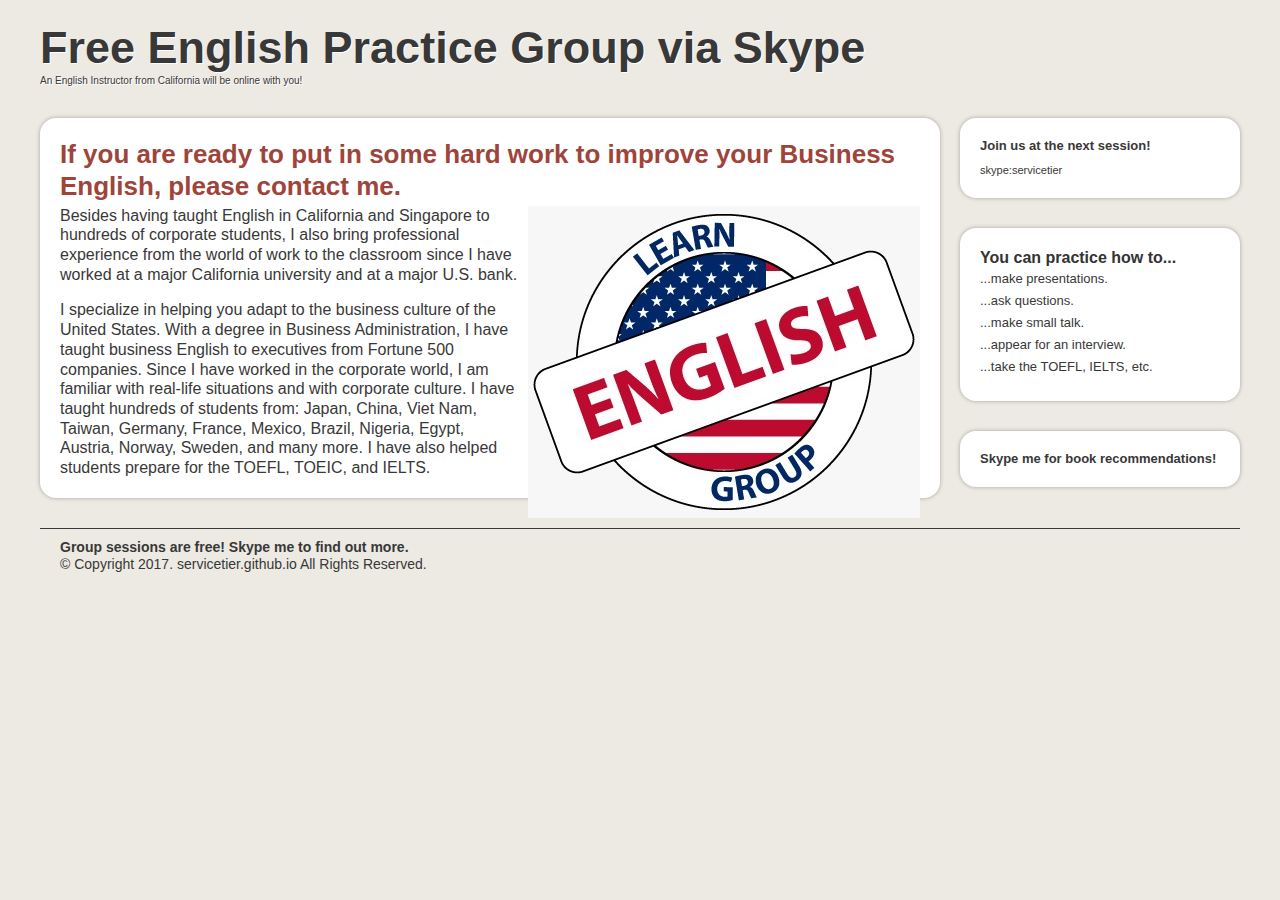
<file: index.html>
<!doctype html>
<html lang="en">
	<head>
		<meta charset="utf-8">
		<meta http-equiv="X-UA-Compatible" content="IE=edge,chrome=1">
		
		<title>Free English Practice Group via Skype</title>
		
		<link rel="stylesheet" href="css/style.css">
		<!-- <link rel="stylesheet" media="screen and (max-width: 1200px)" href="path/to/style.css"> --> 
	</head>
	
	<body>
	
		<div id="container">
			<header>
			
				<hgroup>
                    <h1>Free English Practice Group via Skype</h1>
					<h2>An English Instructor from California will be online with you!</h2>
				</hgroup>
				
				<!--nav>
					<ul>
						<li><a href="#">Sign up for the next session.</a></li>
					</ul>
				</nav--!>
			
			</header>
			
			<!--div id="banner">
                <p><strong>Information about the next free English practice session:</strong></p>
                <p>Feb. 24th at 7 a.m., California time (UTC -8)</p>
			</div--!>
			
			<div id="content">
				
				<article>
					<a href="#"><h3>If you are ready to put in some hard work to improve your Business English, please contact me.</h3></a>
					<img src="img/learnenglishgroup.jpg" alt="Free English Practice Group via Skype">
					<p>Besides having taught English in California and Singapore to hundreds of corporate students, I also bring professional experience from the world of work to the classroom since I have worked at a major California university and at a major U.S. bank.</p>
					<p>I specialize in helping you adapt to the business culture of the United States. With a degree in Business Administration, I have taught business English to executives from Fortune 500 companies. Since I have worked in the corporate world, I am familiar with real-life situations and with corporate culture. I have taught hundreds of students from: Japan, China, Viet Nam, Taiwan, Germany, France, Mexico, Brazil, Nigeria, Egypt, Austria, Norway, Sweden, and many more. I have also helped students prepare for the TOEFL, TOEIC, and IELTS.</p>
				</article>
				
				<!--article>
					<a href="#"><h3>Phasellus lacinia, magna a laoreet</h3></a>
					<p>Sed egestas, ante et vulputate volutpat, eros pede semper est, vitae luctus metus libero eu augue. Morbi purus libero, faucibus adipiscing, commodo quis, gravida id, est. Sed lectus. Praesent elementum hendrerit tortor. Sed semper lorem at felis. Vestibulum volutpat, lacus a ultrices sagittis, mi neque euismod dui, eu pulvinar nunc sapien ornare nisl. Phasellus pede arcu, dapibus eu, fermentum et, dapibus sed, urna.</p>
					<p>Morbi interdum mollis sapien. Sed ac risus. Phasellus lacinia, magna a ullamcorper laoreet, lectus arcu pulvinar risus, vitae facilisis libero dolor a purus. Sed vel lacus. Mauris nibh felis, adipiscing varius, adipiscing in, lacinia vel, tellus. Suspendisse ac urna. Etiam pellentesque mauris ut lectus. Nunc tellus ante, mattis eget, gravida vitae, ultricies ac, leo. Integer leo pede, ornare a, lacinia eu, vulputate vel, nisl.</p>
					<p><a href="#">Read More...</a></p>
				</article--!>
				
			</div>
			
			<div id="sidebar">
				
				<aside id="brief">
					<h2>Join us at the next session!</h2>
					<p><script type="text/javascript" src="https://secure.skypeassets.com/i/scom/js/skype-uri.js"></script>
                    <div id="SkypeButton_Call_servicetier_1">
                    <script type="text/javascript">
                    Skype.ui({
                        "name": "chat",
                        "element": "SkypeButton_Call_servicetier_1",
                        "participants": ["servicetier"],
                        "imageSize": 32
                        });
                        </script>
                    </div><small>skype:servicetier</small></p>
				</aside>
				
				<aside id="recent">
					<h4>You can practice how to...</h4>
					<ul>
						<li>...make presentations.</a></li>
						<li>...ask questions.</a></li>
						<li>...make small talk.</a></li>
						<li>...appear for an interview.</a></li>
                        <li>...take the TOEFL, IELTS, etc.</a></li>
					</ul>
				</aside>

                <aside id="recent">
					<h2>Skype me for book recommendations!</h2>
				</aside>
				
			</div>
			
			<footer>
			
				<nav>
					<h2>Group sessions are free! Skype me to find out more.</h2>
				</nav>
				
				<p>&copy; Copyright 2017. servicetier.github.io All Rights Reserved.</p>
			
			</footer>
		</div>
	
	</body>
</html>
</file>
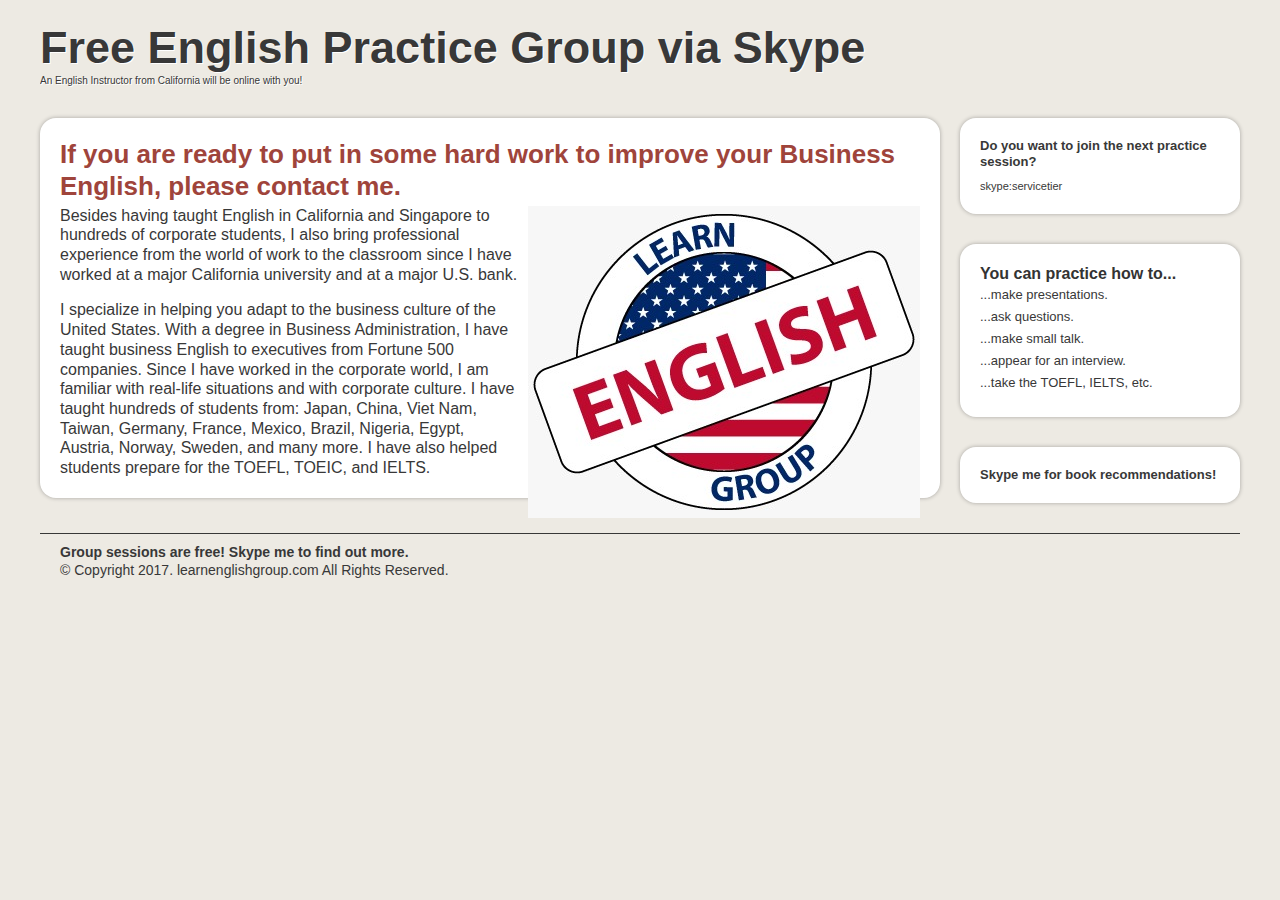
<file: learnenglishgroup/index.html>
<!doctype html>
<html lang="en">
	<head>
		<meta charset="utf-8">
		<meta http-equiv="X-UA-Compatible" content="IE=edge,chrome=1">
		
		<title>Free English Practice Group via Skype</title>
		
		<link rel="stylesheet" href="css/style.css">
		<!-- <link rel="stylesheet" media="screen and (max-width: 1200px)" href="path/to/style.css"> --> 
	</head>
	
	<body>
	
		<div id="container">
			<header>
			
				<hgroup>
                    <h1>Free English Practice Group via Skype</h1>
					<h2>An English Instructor from California will be online with you!</h2>
				</hgroup>
				
				<!--nav>
					<ul>
						<li><a href="#">Sign up for the next session.</a></li>
					</ul>
				</nav--!>
			
			</header>
			
			<!--div id="banner">
                <p><strong>Information about the next free English practice session:</strong></p>
                <p>Feb. 24th at 7 a.m., California time (UTC -8)</p>
			</div--!>
			
			<div id="content">
				
				<article>
					<a href="#"><h3>If you are ready to put in some hard work to improve your Business English, please contact me.</h3></a>
					<img src="img/learnenglishgroup.jpg" alt="Free English Practice Group via Skype">
					<p>Besides having taught English in California and Singapore to hundreds of corporate students, I also bring professional experience from the world of work to the classroom since I have worked at a major California university and at a major U.S. bank.</p>
					<p>I specialize in helping you adapt to the business culture of the United States. With a degree in Business Administration, I have taught business English to executives from Fortune 500 companies. Since I have worked in the corporate world, I am familiar with real-life situations and with corporate culture. I have taught hundreds of students from: Japan, China, Viet Nam, Taiwan, Germany, France, Mexico, Brazil, Nigeria, Egypt, Austria, Norway, Sweden, and many more. I have also helped students prepare for the TOEFL, TOEIC, and IELTS.</p>
				</article>
				
				<!--article>
					<a href="#"><h3>Phasellus lacinia, magna a laoreet</h3></a>
					<p>Sed egestas, ante et vulputate volutpat, eros pede semper est, vitae luctus metus libero eu augue. Morbi purus libero, faucibus adipiscing, commodo quis, gravida id, est. Sed lectus. Praesent elementum hendrerit tortor. Sed semper lorem at felis. Vestibulum volutpat, lacus a ultrices sagittis, mi neque euismod dui, eu pulvinar nunc sapien ornare nisl. Phasellus pede arcu, dapibus eu, fermentum et, dapibus sed, urna.</p>
					<p>Morbi interdum mollis sapien. Sed ac risus. Phasellus lacinia, magna a ullamcorper laoreet, lectus arcu pulvinar risus, vitae facilisis libero dolor a purus. Sed vel lacus. Mauris nibh felis, adipiscing varius, adipiscing in, lacinia vel, tellus. Suspendisse ac urna. Etiam pellentesque mauris ut lectus. Nunc tellus ante, mattis eget, gravida vitae, ultricies ac, leo. Integer leo pede, ornare a, lacinia eu, vulputate vel, nisl.</p>
					<p><a href="#">Read More...</a></p>
				</article--!>
				
			</div>
			
			<div id="sidebar">
				
				<aside id="brief">
					<h2>Do you want to join the next practice session?</h2>
					<p><script type="text/javascript" src="https://secure.skypeassets.com/i/scom/js/skype-uri.js"></script>
                    <div id="SkypeButton_Call_servicetier_1">
                    <script type="text/javascript">
                    Skype.ui({
                        "name": "chat",
                        "element": "SkypeButton_Call_servicetier_1",
                        "participants": ["servicetier"],
                        "imageSize": 32
                        });
                        </script>
                    </div><small>skype:servicetier</small></p>
				</aside>
				
				<aside id="recent">
					<h4>You can practice how to...</h4>
					<ul>
						<li>...make presentations.</a></li>
						<li>...ask questions.</a></li>
						<li>...make small talk.</a></li>
						<li>...appear for an interview.</a></li>
                        <li>...take the TOEFL, IELTS, etc.</a></li>
					</ul>
				</aside>

                <aside id="recent">
					<h2>Skype me for book recommendations!</h2>
				</aside>
				
			</div>
			
			<footer>
			
				<nav>
					<h2>Group sessions are free! Skype me to find out more.</h2>
				</nav>
				
				<p>&copy; Copyright 2017. learnenglishgroup.com All Rights Reserved.</p>
			
			</footer>
		</div>
	
	</body>
</html>
</file>
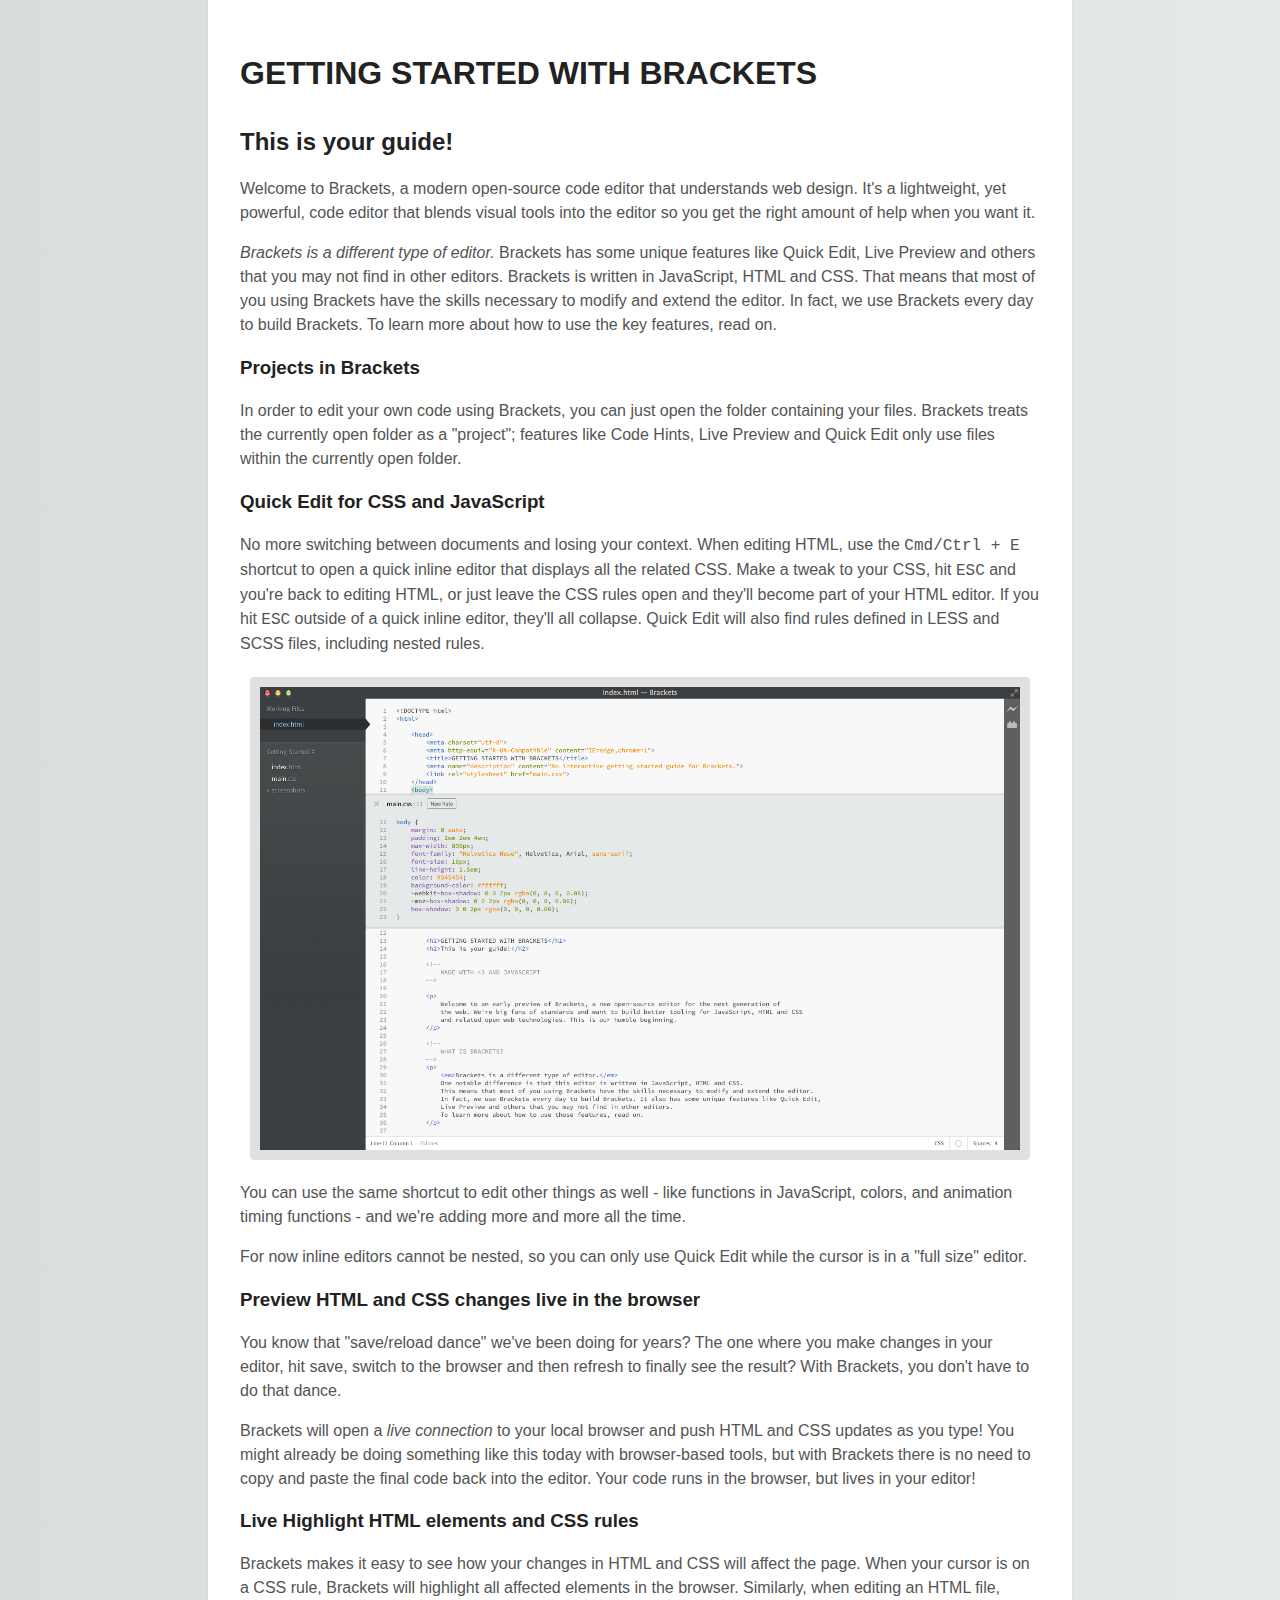
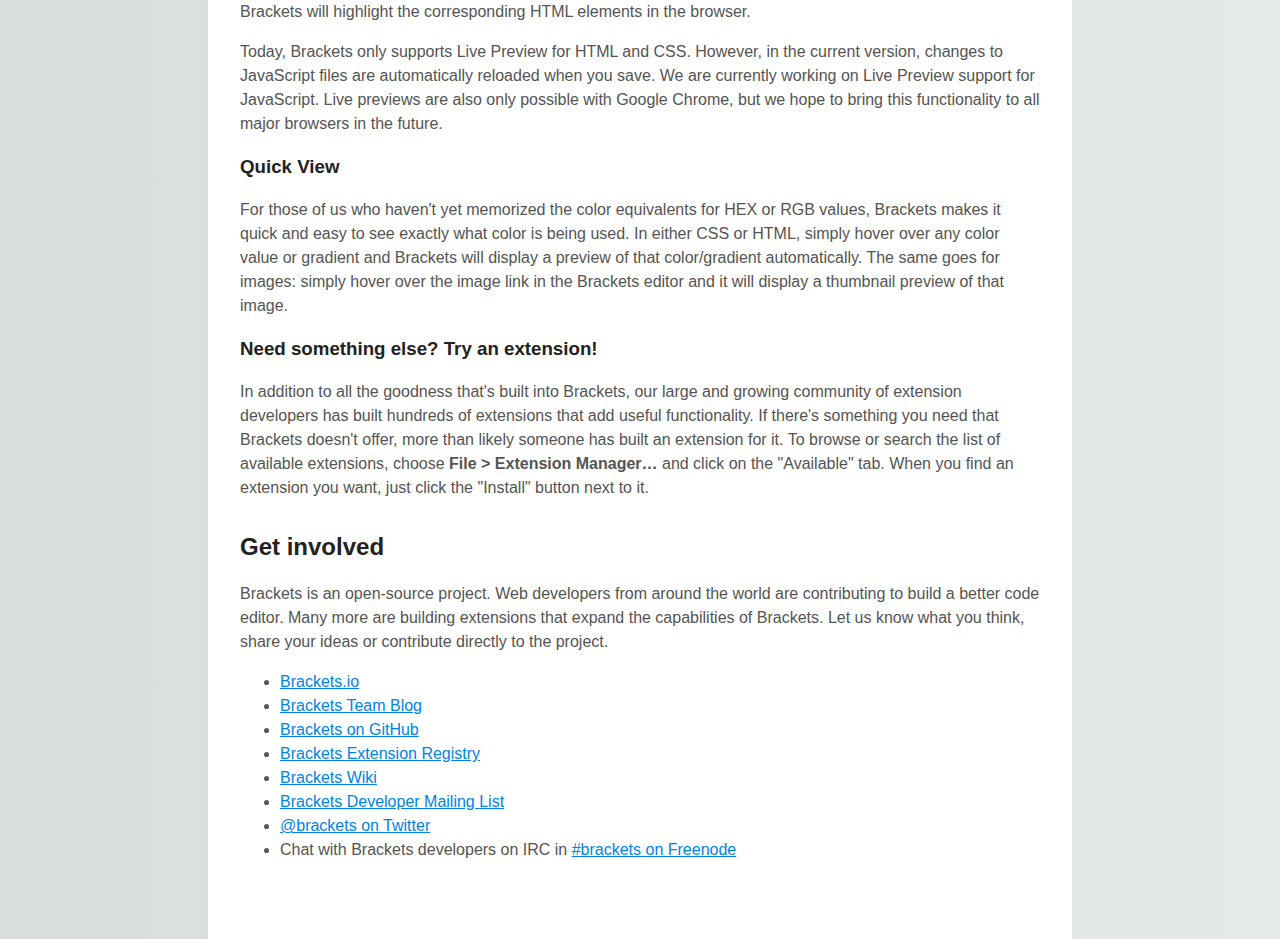
<file: testWebSite/index.html>
<!DOCTYPE html>
<html>
    
    <head>
        <meta charset="utf-8">
        <meta http-equiv="X-UA-Compatible" content="IE=edge">
        <title>GETTING STARTED WITH BRACKETS</title>
        <meta name="description" content="An interactive getting started guide for Brackets.">
        <link rel="stylesheet" href="main.css">
    </head>
    <body>
        
        <h1>GETTING STARTED WITH BRACKETS</h1>
        <h2>This is your guide!</h2>
        
        <!--
            MADE WITH <3 AND JAVASCRIPT
        -->
        
        <p>
            Welcome to Brackets, a modern open-source code editor that understands web design. It's a lightweight,
            yet powerful, code editor that blends visual tools into the editor so you get the right amount of help
            when you want it.
        </p>
        
        <!--
            WHAT IS BRACKETS?
        -->
        <p>
            <em>Brackets is a different type of editor.</em>
            Brackets has some unique features like Quick Edit, Live Preview and others that you may not find in other
            editors. Brackets is written in JavaScript, HTML and CSS. That means that most of you using Brackets
            have the skills necessary to modify and extend the editor. In fact, we use Brackets every day to build
            Brackets. To learn more about how to use the key features, read on.
        </p>
        
        <!--
            GET STARTED WITH YOUR OWN FILES
        -->
        
        <h3>Projects in Brackets</h3>
        <p>
            In order to edit your own code using Brackets, you can just open the folder containing your files.
            Brackets treats the currently open folder as a "project"; features like Code Hints, Live Preview and
            Quick Edit only use files within the currently open folder.
        </p>
        
        <samp>
            Once you're ready to get out of this sample project and edit your own code, you can use the dropdown
            in the left sidebar to switch folders. Right now, the dropdown says "Getting Started" - that's the
            folder containing the file you're looking at right now. Click on the dropdown and choose "Open Folder…"
            to open your own folder.
            You can also use the dropdown later to switch back to folders you've opened previously, including this
            sample project.
        </samp>
        
        <!--
            THE RELATIONSHIP BETWEEN HTML, CSS AND JAVASCRIPT
        -->
        <h3>Quick Edit for CSS and JavaScript</h3>
        <p>
            No more switching between documents and losing your context. When editing HTML, use the
            <kbd>Cmd/Ctrl + E</kbd> shortcut to open a quick inline editor that displays all the related CSS.
            Make a tweak to your CSS, hit <kbd>ESC</kbd> and you're back to editing HTML, or just leave the
            CSS rules open and they'll become part of your HTML editor. If you hit <kbd>ESC</kbd> outside of
            a quick inline editor, they'll all collapse. Quick Edit will also find rules defined in LESS and
            SCSS files, including nested rules.
        </p>
        
        <samp>
            Want to see it in action? Place your cursor on the <!-- <samp> --> tag above and press
            <kbd>Cmd/Ctrl + E</kbd>. You should see a CSS quick editor appear above, showing the CSS rule that
            applies to it. Quick Edit works in class and id attributes as well. You can use it with your
            LESS and SCSS files also.
            
            You can create new rules the same way. Click in one of the <!-- <p> --> tags above and press
            <kbd>Cmd/Ctrl + E</kbd>. There are no rules for it right now, but you can click the New Rule
            button to add a new rule for <!-- <p> -->.
        </samp>
        
        <a href="screenshots/quick-edit.png">
            <img alt="A screenshot showing CSS Quick Edit" src="screenshots/quick-edit.png" />
        </a>
        
        <p>
            You can use the same shortcut to edit other things as well - like functions in JavaScript,
            colors, and animation timing functions - and we're adding more and more all the time.
        </p>
        <p>
            For now inline editors cannot be nested, so you can only use Quick Edit while the cursor
            is in a "full size" editor.
        </p>
        
        <!--
            LIVE PREVIEW
        -->
        <h3>Preview HTML and CSS changes live in the browser</h3>
        <p>
            You know that "save/reload dance" we've been doing for years? The one where you make changes in
            your editor, hit save, switch to the browser and then refresh to finally see the result?
            With Brackets, you don't have to do that dance.
        </p>
        <p>
            Brackets will open a <em>live connection</em> to your local browser and push HTML and CSS updates as you
            type! You might already be doing something like this today with browser-based tools, but with Brackets
            there is no need to copy and paste the final code back into the editor. Your code runs in the
            browser, but lives in your editor!
        </p>
        
        <h3>Live Highlight HTML elements and CSS rules</h3>
        <p>
            Brackets makes it easy to see how your changes in HTML and CSS will affect the page. When your cursor
            is on a CSS rule, Brackets will highlight all affected elements in the browser. Similarly, when editing
            an HTML file, Brackets will highlight the corresponding HTML elements in the browser.
        </p>
        
        <samp>
            If you have Google Chrome installed, you can try this out yourself. Click on the lightning bolt
            icon in the top right corner of your Brackets window or hit <kbd>Cmd/Ctrl + Alt + P</kbd>. When
            Live Preview is enabled on an HTML document, all linked CSS documents can be edited in real-time.
            The icon will change from gray to gold when Brackets establishes a connection to your browser.
            
            Now, place your cursor on the <!-- <img> --> tag above. Notice the blue highlight that appears
            around the image in Chrome. Next, use <kbd>Cmd/Ctrl + E</kbd> to open up the defined CSS rules.
            Try changing the size of the border from 10px to 20px or change the background
            color from "transparent" to "hotpink". If you have Brackets and your browser running side-by-side, you
            will see your changes instantly reflected in your browser. Cool, right?
        </samp>
        
        <p class="note">
            Today, Brackets only supports Live Preview for HTML and CSS. However, in the current version, changes to
            JavaScript files are automatically reloaded when you save. We are currently working on Live Preview
            support for JavaScript. Live previews are also only possible with Google Chrome, but we hope
            to bring this functionality to all major browsers in the future.
        </p>
        
        <h3>Quick View</h3>
        <p>
            For those of us who haven't yet memorized the color equivalents for HEX or RGB values, Brackets makes
            it quick and easy to see exactly what color is being used. In either CSS or HTML, simply hover over any
            color value or gradient and Brackets will display a preview of that color/gradient automatically. The
            same goes for images: simply hover over the image link in the Brackets editor and it will display a
            thumbnail preview of that image.
        </p>
        
        <samp>
            To try out Quick View for yourself, place your cursor on the <!-- <body> --> tag at the top of this
            document and press <kbd>Cmd/Ctrl + E</kbd> to open a CSS quick editor. Now simply hover over any of the
            color values within the CSS. You can also see it in action on gradients by opening a CSS quick editor
            on the <!-- <html> --> tag and hovering over any of the background image values. To try out the image
            preview, place your cursor over the screenshot image included earlier in this document.
        </samp>
        
        <h3>Need something else? Try an extension!</h3>
        <p>
            In addition to all the goodness that's built into Brackets, our large and growing community of
            extension developers has built hundreds of extensions that add useful functionality. If there's
            something you need that Brackets doesn't offer, more than likely someone has built an extension for
            it. To browse or search the list of available extensions, choose <strong>File > Extension
            Manager…</strong> and click on the "Available" tab. When you find an extension you want, just click
            the "Install" button next to it.
        </p>
        
        <!--
            LET US KNOW WHAT YOU THINK
        -->
        <h2>Get involved</h2>
        <p>
            Brackets is an open-source project. Web developers from around the world are contributing to build
            a better code editor. Many more are building extensions that expand the capabilities of Brackets.
            Let us know what you think, share your ideas or contribute directly to the project.
        </p>
        <ul>
            <li><a href="http://brackets.io">Brackets.io</a></li>
            <li><a href="http://blog.brackets.io">Brackets Team Blog</a></li>
            <li><a href="https://github.com/adobe/brackets">Brackets on GitHub</a></li>
            <li><a href="https://brackets-registry.aboutweb.com">Brackets Extension Registry</a></li>
            <li><a href="https://github.com/adobe/brackets/wiki">Brackets Wiki</a></li>
            <li><a href="https://groups.google.com/forum/#!forum/brackets-dev">Brackets Developer Mailing List</a></li>
            <li><a href="https://twitter.com/brackets">@brackets on Twitter</a></li>
            <li>Chat with Brackets developers on IRC in <a href="http://webchat.freenode.net/?channels=brackets&uio=d4">#brackets on Freenode</a></li>
        </ul>
        
    </body>
</html>
<!--

    [[[[[[[[[[[[[[[      ]]]]]]]]]]]]]]]
    [::::::::::::::      ::::::::::::::]
    [::::::::::::::      ::::::::::::::]
    [::::::[[[[[[[:      :]]]]]]]::::::]
    [:::::[                      ]:::::]
    [:::::[                      ]:::::]
    [:::::[                      ]:::::]
    [:::::[                      ]:::::]
    [:::::[     CODE THE WEB     ]:::::]
    [:::::[  http://brackets.io  ]:::::]
    [:::::[                      ]:::::]
    [:::::[                      ]:::::]
    [:::::[                      ]:::::]
    [:::::[                      ]:::::]
    [::::::[[[[[[[:      :]]]]]]]::::::]
    [::::::::::::::      ::::::::::::::]
    [::::::::::::::      ::::::::::::::]
    [[[[[[[[[[[[[[[      ]]]]]]]]]]]]]]]

-->
</file>
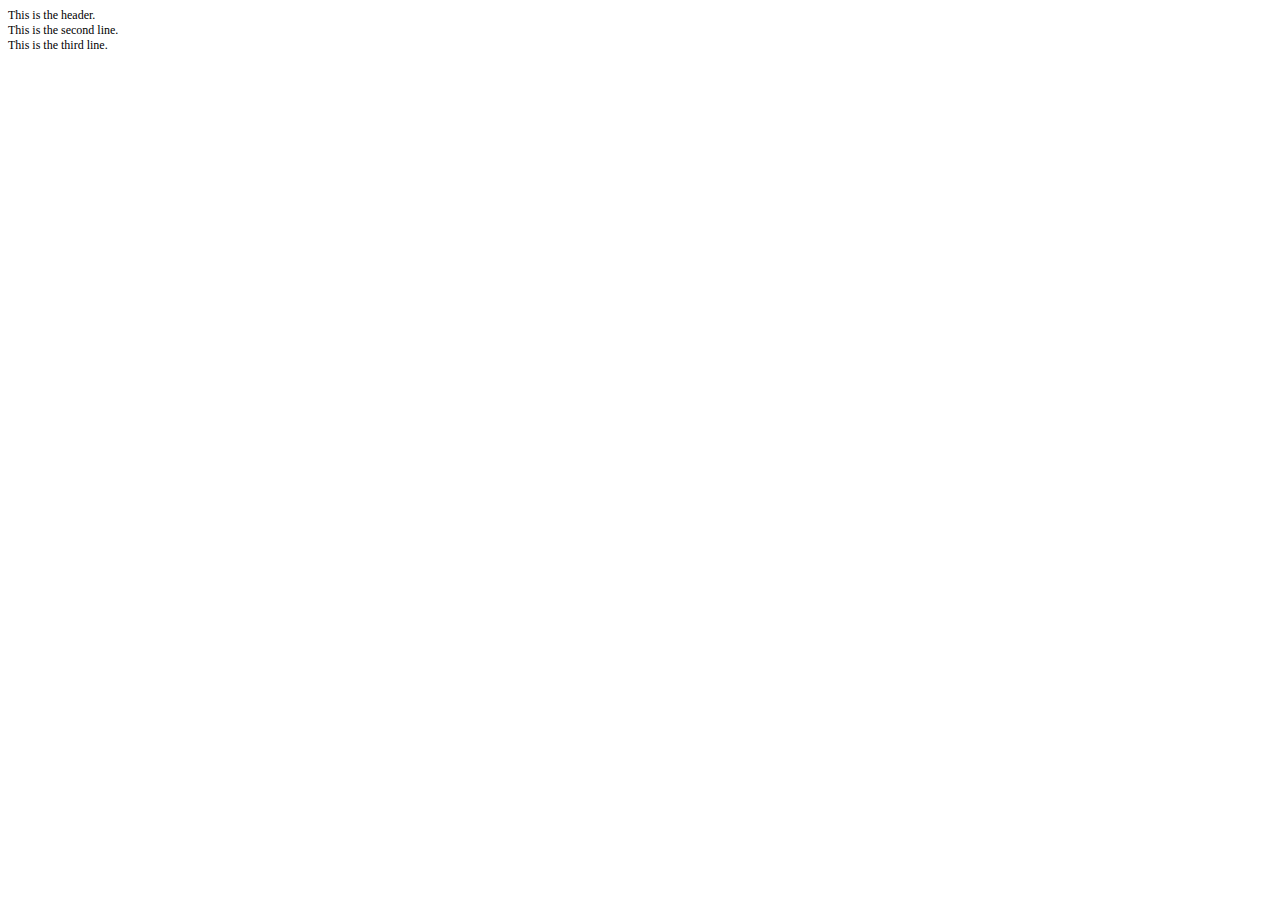
<file: deleteme.html>
<!DOCTYPE html PUBLIC "-//W3C//DTD HTML 4.01//EN" "http://www.w3.org/TR/html4/strict.dtd">
<html>
<head>
  <meta http-equiv="Content-Type" content="text/html; charset=utf-8">
  <meta http-equiv="Content-Style-Type" content="text/css">
  <title></title>
  <meta name="Generator" content="Cocoa HTML Writer">
  <meta name="CocoaVersion" content="1504.81">
  <style type="text/css">
    p.p1 {margin: 0.0px 0.0px 0.0px 0.0px; font: 12.0px 'Helvetica Light'}
    p.p2 {margin: 0.0px 0.0px 0.0px 0.0px; font: 12.0px 'Helvetica Light'; min-height: 14.0px}
  </style>
</head>
<body>
<p class="p1">This is the header.</p>
<p class="p1">This is the second line.</p>
<p class="p1">This is the third line.</p>
<p class="p2"><br></p>
</body>
</html>
</file>
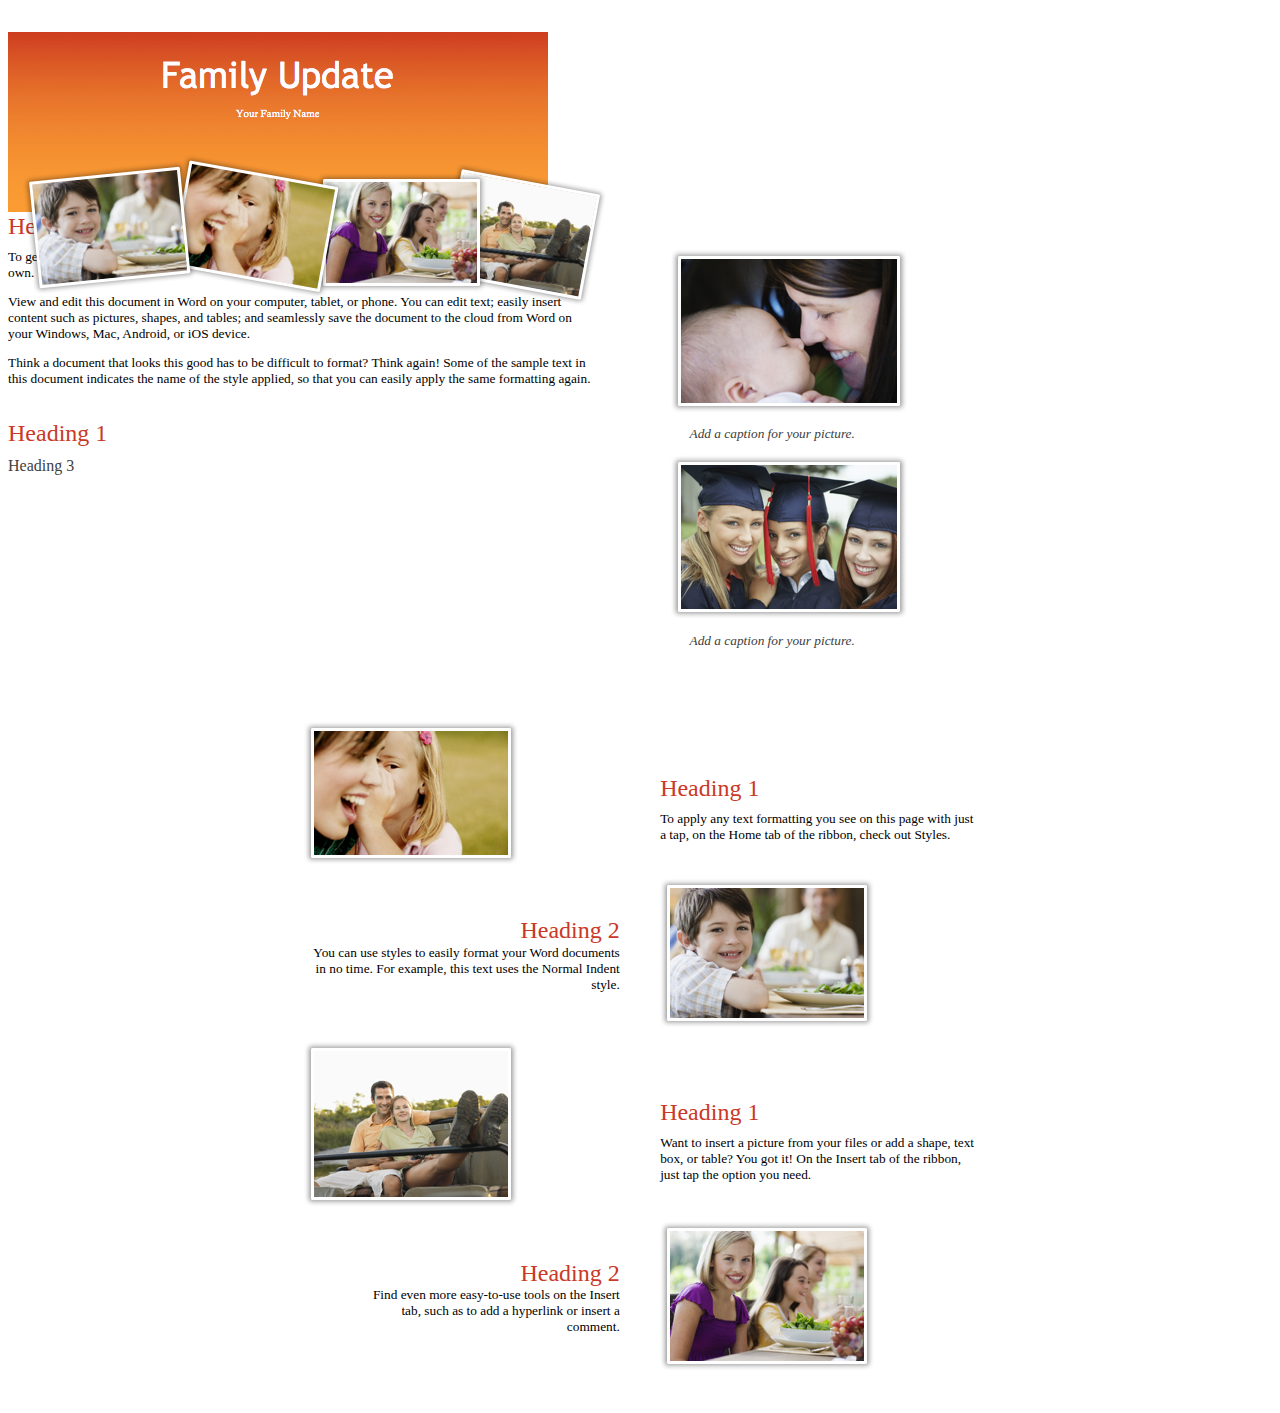
<file: trialWebSite.html>
<html>

<head>
<meta name=Title content="">
<meta name=Keywords content="">
<meta http-equiv=Content-Type content="text/html; charset=macintosh">
<meta name=Generator content="Microsoft Word 15 (filtered)">
<style>
<!--
 /* Font Definitions */
@font-face
	{font-family:"Cambria Math";
	panose-1:2 4 5 3 5 4 6 3 2 4;}
@font-face
	{font-family:"Trebuchet MS";
	panose-1:2 11 6 3 2 2 2 2 2 4;}
@font-face
	{font-family:"Calisto MT";
	panose-1:2 4 6 3 5 5 5 3 3 4;}
@font-face
	{font-family:____;}
 /* Style Definitions */
p.MsoNormal, li.MsoNormal, div.MsoNormal
	{margin-top:0in;
	margin-right:0in;
	margin-bottom:10.0pt;
	margin-left:0in;
	line-height:120%;
	font-size:10.0pt;
	font-family:"Trebuchet MS";}
h1
	{margin-top:24.0pt;
	margin-right:0in;
	margin-bottom:6.0pt;
	margin-left:0in;
	line-height:120%;
	font-size:18.0pt;
	font-family:"Calisto MT";
	color:#CA3827;
	font-weight:normal;}
h2
	{margin-top:2.0pt;
	margin-right:0in;
	margin-bottom:0in;
	margin-left:0in;
	margin-bottom:.0001pt;
	text-align:right;
	line-height:120%;
	font-size:18.0pt;
	font-family:"Calisto MT";
	color:#CA3827;
	font-weight:normal;}
h3
	{margin-top:2.0pt;
	margin-right:0in;
	margin-bottom:0in;
	margin-left:0in;
	margin-bottom:.0001pt;
	line-height:120%;
	font-size:12.0pt;
	font-family:"Calisto MT";
	color:#404040;
	font-weight:normal;}
p.MsoNormalIndent, li.MsoNormalIndent, div.MsoNormalIndent
	{margin-top:0in;
	margin-right:0in;
	margin-bottom:10.0pt;
	margin-left:.5in;
	text-align:right;
	line-height:120%;
	font-size:10.0pt;
	font-family:"Trebuchet MS";}
p.MsoCaption, li.MsoCaption, div.MsoCaption
	{margin-top:0in;
	margin-right:.2in;
	margin-bottom:10.0pt;
	margin-left:.2in;
	font-size:10.0pt;
	font-family:"Calisto MT";
	color:#404040;
	font-style:italic;}
p.MsoTitle, li.MsoTitle, div.MsoTitle
	{margin-top:.25in;
	margin-right:0in;
	margin-bottom:0in;
	margin-left:0in;
	margin-bottom:.0001pt;
	text-align:center;
	font-size:36.0pt;
	font-family:"Trebuchet MS";
	color:white;}
p.MsoSubtitle, li.MsoSubtitle, div.MsoSubtitle
	{margin-top:12.0pt;
	margin-right:0in;
	margin-bottom:0in;
	margin-left:0in;
	margin-bottom:.0001pt;
	text-align:center;
	line-height:120%;
	font-size:10.0pt;
	font-family:"Calisto MT";
	color:white;}
p.MsoDocumentMap, li.MsoDocumentMap, div.MsoDocumentMap
	{margin:0in;
	margin-bottom:.0001pt;
	font-size:12.0pt;
	font-family:"Times New Roman";}
span.MsoPlaceholderText
	{color:gray;}
span.Heading1Char
	{font-family:"Calisto MT";
	color:#CA3827;}
span.Heading3Char
	{font-family:"Calisto MT";
	color:#404040;}
span.TitleChar
	{font-family:____;
	color:white;}
span.SubtitleChar
	{font-family:"Calisto MT";
	color:white;}
span.Heading2Char
	{font-family:"Calisto MT";
	color:#CA3827;}
span.DocumentMapChar
	{font-family:"Times New Roman";}
.MsoChpDefault
	{font-size:10.0pt;
	font-family:"Trebuchet MS";}
.MsoPapDefault
	{margin-bottom:10.0pt;
	line-height:120%;}
@page WordSection1
	{size:8.5in 11.0in;
	margin:.5in .75in .5in .75in;
	border:solid #F83500 1.5pt;
	padding:31.0pt 31.0pt 31.0pt 31.0pt;}
div.WordSection1
	{page:WordSection1;}
-->
</style>

</head>

<body lang=EN-US>

<div class=WordSection1>

<h1><span style='position:absolute;z-index:251662336;margin-left:308px;
margin-top:140px;width:171px;height:121px'><img width=171 height=121
src="trialWebSite.fld/image001.png"></span><span style='position:absolute;
z-index:251661312;margin-left:428px;margin-top:131px;width:171px;height:144px'><img
width=171 height=144 src="trialWebSite.fld/image002.png"></span><span
style='position:absolute;z-index:251664384;margin-left:14px;margin-top:128px;
width:175px;height:135px'><img width=175 height=135
src="trialWebSite.fld/image003.png"></span><span style='position:absolute;
z-index:251663360;margin-left:156px;margin-top:122px;width:181px;height:145px'><img
width=181 height=145 src="trialWebSite.fld/image004.png"></span><img width=540
height=180 src="trialWebSite.fld/image005.png"
alt="Family Update&#13;&#10;Your Family Name&#13;&#10;"><br clear=ALL>
Heading 1</h1>

<div align=center>

<table class=MsoNormalTable border=0 cellspacing=0 cellpadding=0 width="100%"
 style='border-collapse:collapse'>
 <tr>
  <td width="46%" valign=top style='width:46.46%;padding:0in 0in 0in 0in'>
  <p class=MsoNormal>To get started right away, just tap any placeholder text
  (such as this) and start typing to replace it with your own.</p>
  <p class=MsoNormal>View and edit this document in Word on your computer,
  tablet, or phone. You can edit text; easily insert content such as pictures,
  shapes, and tables; and seamlessly save the document to the cloud from Word
  on your Windows, Mac, Android, or iOS device.</p>
  <p class=MsoNormal>Think a document that looks this good has to be difficult
  to format? Think again! Some of the sample text in this document indicates
  the name of the style applied, so that you can easily apply the same
  formatting again.</p>
  <h1>Heading 1</h1>
  <h3>Heading 3</h3>
  </td>
  <td width="5%" valign=top style='width:5.94%;padding:0in 0in 0in 0in'>
  <p class=MsoNormal>&nbsp;</p>
  </td>
  <td width="47%" valign=top style='width:47.6%;padding:0in 0in 0in 0in'>
  <table class=MsoNormalTable border=0 cellspacing=0 cellpadding=0
   style='border-collapse:collapse'>
   <tr>
    <td width=240 valign=top style='width:239.9pt;padding:0in 0in 0in 0in'>
    <p class=MsoNormal><img width=238 height=164 id="Picture 17"
    src="trialWebSite.fld/image006.png"></p>
    </td>
   </tr>
   <tr>
    <td width=240 valign=top style='width:239.9pt;padding:0in 0in 0in 0in'>
    <p class=MsoCaption>Add a caption for your picture.</p>
    </td>
   </tr>
   <tr>
    <td width=240 valign=top style='width:239.9pt;padding:0in 0in 0in 0in'>
    <p class=MsoNormal><img width=238 height=164 id="Picture 18"
    src="trialWebSite.fld/image007.png"></p>
    </td>
   </tr>
   <tr>
    <td width=240 valign=top style='width:239.9pt;padding:0in 0in 0in 0in'>
    <p class=MsoCaption>Add a caption for your picture.</p>
    </td>
   </tr>
  </table>
  <p class=MsoNormal></p>
  </td>
 </tr>
</table>

</div>

<span style='font-size:10.0pt;line-height:120%;font-family:"Trebuchet MS"'><br
clear=all style='page-break-before:always'>
</span>

<p class=MsoNormal>&nbsp;</p>

<div align=center>

<table class=MsoNormalTable border=0 cellspacing=0 cellpadding=0
 style='border-collapse:collapse'>
 <tr>
  <td width=237 valign=top style='width:236.85pt;padding:0in 0in 0in 0in'>
  <p class=MsoNormal><img width=214 height=144 id="Picture 19"
  src="trialWebSite.fld/image008.png"></p>
  </td>
  <td width=30 valign=top style='width:30.25pt;padding:0in 0in 0in 0in'>
  <p class=MsoNormal>&nbsp;</p>
  </td>
  <td width=237 style='width:236.9pt;padding:0in 0in 0in 0in'>
  <h1>Heading 1</h1>
  <p class=MsoNormal>To apply any text formatting you see on this page with
  just a tap, on the Home tab of the ribbon, check out Styles.</p>
  </td>
 </tr>
 <tr>
  <td width=237 style='width:236.85pt;padding:0in 0in 0in 0in'>
  <h2>Heading 2</h2>
  <p class=MsoNormalIndent style='margin-left:0in'>You can use styles to easily
  format your Word documents in no time. For example, this text uses the Normal
  Indent style.</p>
  </td>
  <td width=30 valign=top style='width:30.25pt;padding:0in 0in 0in 0in'>
  <p class=MsoNormal>&nbsp;</p>
  </td>
  <td width=237 valign=top style='width:236.9pt;padding:0in 0in 0in 0in'>
  <p class=MsoNormal><img width=214 height=150 id="Picture 20"
  src="trialWebSite.fld/image009.png"></p>
  </td>
 </tr>
 <tr>
  <td width=237 valign=top style='width:236.85pt;padding:0in 0in 0in 0in'>
  <p class=MsoNormal><img width=214 height=166 id="Picture 21"
  src="trialWebSite.fld/image010.png"></p>
  </td>
  <td width=30 valign=top style='width:30.25pt;padding:0in 0in 0in 0in'>
  <p class=MsoNormal>&nbsp;</p>
  </td>
  <td width=237 style='width:236.9pt;padding:0in 0in 0in 0in'>
  <h1>Heading 1</h1>
  <p class=MsoNormal>Want to insert a picture from your files or add a shape,
  text box, or table? You got it! On the Insert tab of the ribbon, just tap the
  option you need.</p>
  </td>
 </tr>
 <tr>
  <td width=237 style='width:236.85pt;padding:0in 0in 0in 0in'>
  <h2>Heading 2</h2>
  <p class=MsoNormalIndent>Find even more easy-to-use tools on the Insert tab,
  such as to add a hyperlink or insert a comment.</p>
  </td>
  <td width=30 valign=top style='width:30.25pt;padding:0in 0in 0in 0in'>
  <p class=MsoNormal>&nbsp;</p>
  </td>
  <td width=237 valign=top style='width:236.9pt;padding:0in 0in 0in 0in'>
  <p class=MsoNormal><img width=214 height=150 id="Picture 22"
  src="trialWebSite.fld/image011.png"></p>
  </td>
 </tr>
</table>

</div>

<p class=MsoNormal>&nbsp;</p>

</div>

</body>

</html>
</file>
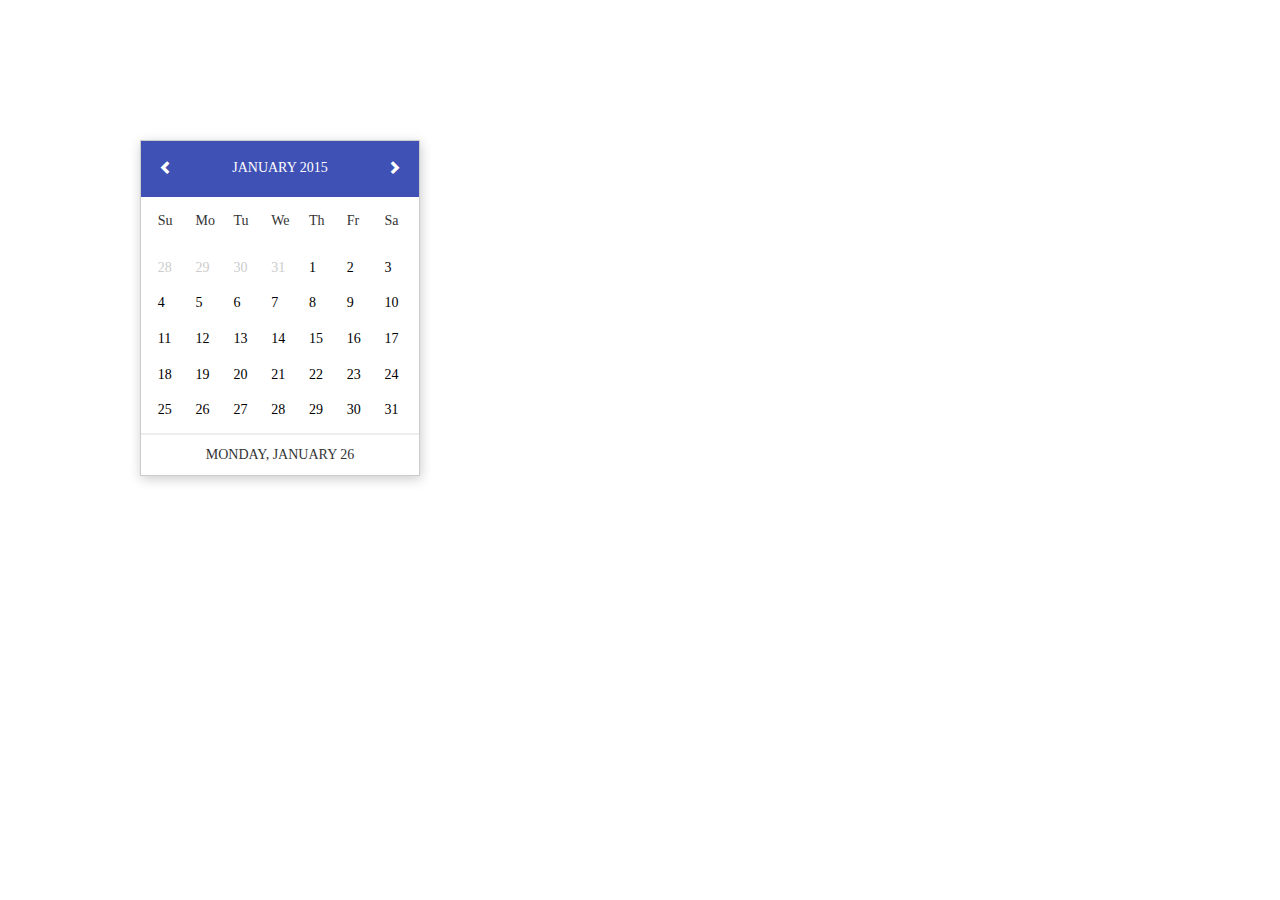
<file: HTML5-and-CSS3-Calendar/HTML5 and CSS3 Calendar.html>
<!DOCTYPE html>
<html>
<head>
	<title>HTML5 and CSS Calendat</title>
	<!-- Latest compiled and minified CSS -->
<link rel="stylesheet" href="https://maxcdn.bootstrapcdn.com/bootstrap/3.3.4/css/bootstrap.min.css">
<!-- Latest compiled and minified JavaScript -->
<script src="https://maxcdn.bootstrapcdn.com/bootstrap/3.3.4/js/bootstrap.min.js"></script>
</head>
<body>

	<!-- STYLE  SECTION -->
  <style type="text/css">

  body {
  	font-family: "Montserrat";  /* just a cutsom font */
  }

  a:-webkit-any-link{		
	text-decoration:none !important;	/* do not underline links */
	color: black; !important;	/* give links a default color */
  }



  

  .wrapper {
  	margin: 10em;					/* just a temp margin */
  	border: 0.1em solid #ccc;	/* wrap the calendar inside a box */
  	width: 20em;				/* define a width for the box */
  	height: 24em;				/* define a height for the box */
  	box-shadow: 0.1em 0.2em 0.8em #ccc;	/* box shadow for better view */

  }

  .header {
  	height: 4em;					/* define a height for the header */
  	background-color: #3f51b5;		/* give the header a background color */
  	color: white;					/* give the header a text color */
  	text-align: center;				/* center the text inside the header */
  }

    .calendar-body .col-xs-1 {
  	width: 2.5em;					/* give each column a fixed width */
  	margin-left: 0.2em;				/* have some space between columnd */
  	text-align: center;				/* align text in the center */
  }


.header p {
	padding-top: 1.2em;				/* vertical centering */
	text-transform: uppercase;		/* all caps text  */
  }

.header span {
  	padding: 1.3em;			/* vertical and horizontal centering icons */
}

.inactive {					/* inactive dates get a light gray text color */
	color: #ccc;
}

.weekdays {	
	padding: 1em;			/* giving weekdays some space around */
}

.dates {
	padding: 0.2em 1em 0.2em 1em;	/* giving dates some space  */
}

.line {								/* a gray line separator  */
	height: 0.1em;
	border: 0.1em solid #EEEEEE;
}

.current-date {					/* styling the current date section  */
	text-transform: uppercase;
	text-align: center;
	padding: 0.7em;
}

.calendar-body .row .col-xs-1 p:hover {
	color: #4778a6;			/* hover state on all dates  */
} 


  </style>

	<!-- HTML SECTION  -->

<div class="wrapper">
	<div class="header">
	<span class="glyphicon glyphicon-chevron-left pull-left"></span>
	<span class="glyphicon glyphicon-chevron-right pull-right"></span>
	<p>January 2015</p>
	</div><!-- end header -->
		<div class="calendar-body">
			<div class="row weekdays">
				<div class="col-xs-1">
					<p>Su</p>
				</div><!-- end col-xs-1 -->
				<div class="col-xs-1">
					<p>Mo</p>
				</div><!-- end col-xs-1 -->
				<div class="col-xs-1">
					<p>Tu</p>
				</div><!-- end col-xs-1 -->
				<div class="col-xs-1">
					<p>We</p>
				</div><!-- end col-xs-1 -->
				<div class="col-xs-1">
					<p>Th</p>
				</div><!-- end col-xs-1 -->
				<div class="col-xs-1">
					<p>Fr</p>
				</div><!-- end col-xs-1 -->
				<div class="col-xs-1">
					<p>Sa</p>
				</div><!-- end col-xs-1 -->
			</div><!-- end row -->

			<div class="row dates">
				<div class="col-xs-1"><a href="#"><p class="inactive">28</p></a></div>
				<div class="col-xs-1"><a href="#"><p class="inactive">29</p></a></div>
				<div class="col-xs-1"><a href="#"><p class="inactive">30</p></a></div>
				<div class="col-xs-1"><a href="#"><p class="inactive">31</p></a></div>
				<div class="col-xs-1"><a href="#"><p>1</p></a></div>
				<div class="col-xs-1"><a href="#"><p>2</p></a></div>
				<div class="col-xs-1"><a href="#"><p>3</p></a></div>
			</div><!-- end row -->

			<div class="row dates">
				<div class="col-xs-1"><a href="#"><p>4</p></a></div>
				<div class="col-xs-1"><a href="#"><p>5</p></a></div>
				<div class="col-xs-1"><a href="#"><p>6</p></a></div>
				<div class="col-xs-1"><a href="#"><p>7</p></a></div>
				<div class="col-xs-1"><a href="#"><p>8</p></a></div>
				<div class="col-xs-1"><a href="#"><p>9</p></a></div>
				<div class="col-xs-1"><a href="#"><p>10</p></a></div>
			</div><!-- end row -->

			<div class="row dates">
				<div class="col-xs-1"><a href="#"><p>11</p></a></div>
				<div class="col-xs-1"><a href="#"><p>12</p></a></div>
				<div class="col-xs-1"><a href="#"><p>13</p></a></div>
				<div class="col-xs-1"><a href="#"><p>14</p></a></div>
				<div class="col-xs-1"><a href="#"><p>15</p></a></div>
				<div class="col-xs-1"><a href="#"><p>16</p></a></div>
				<div class="col-xs-1"><a href="#"><p>17</p></a></div>
			</div><!-- end row -->

			<div class="row dates">
				<div class="col-xs-1"><a href="#"><p>18</p></a></div>
				<div class="col-xs-1"><a href="#"><p>19</p></a></div>
				<div class="col-xs-1"><a href="#"><p>20</p></a></div>
				<div class="col-xs-1"><a href="#"><p>21</p></a></div>
				<div class="col-xs-1"><a href="#"><p>22</p></a></div>
				<div class="col-xs-1"><a href="#"><p>23</p></a></div>
				<div class="col-xs-1"><a href="#"><p>24</p></a></div>
			</div><!-- end row -->	

			<div class="row dates">
				<div class="col-xs-1"><a href="#"><p>25</p></a></div>
				<div class="col-xs-1"><a href="#"><p>26</p></a></div>
				<div class="col-xs-1"><a href="#"><p>27</p></a></div>
				<div class="col-xs-1"><a href="#"><p>28</p></a></div>
				<div class="col-xs-1"><a href="#"><p>29</p></a></div>
				<div class="col-xs-1"><a href="#"><p>30</p></a></div>
				<div class="col-xs-1"><a href="#"><p>31</p></a></div>
			</div><!-- end row -->

			<div class="line"></div>

			<div class="current-date">Monday, January 26</div>

		</div><!-- end calendar-body -->

</div><!-- end wrapper -->


</html>
</file>
<file: testWebSite/main.css>
html {
    background: #e6e9e9;
    background-image: linear-gradient(270deg, rgb(230, 233, 233) 0%, rgb(216, 221, 221) 100%);
    -webkit-font-smoothing: antialiased;
}

body {
    background: #fff;
    box-shadow: 0 0 2px rgba(0, 0, 0, 0.06);
    color: #545454;
    font-family: "Helvetica Neue", Helvetica, Arial, sans-serif;
    font-size: 16px;
    line-height: 1.5;
    margin: 0 auto;
    max-width: 800px;
    padding: 2em 2em 4em;
}

h1, h2, h3, h4, h5, h6 {
    color: #222;
    font-weight: 600;
    line-height: 1.3;
}

h2 {
    margin-top: 1.3em;
}

a {
    color: #0083e8;
}

b, strong {
    font-weight: 600;
}

samp {
    display: none;
}

img {
    animation: colorize 2s cubic-bezier(0, 0, .78, .36) 1;
    background: transparent;
    border: 10px solid rgba(0, 0, 0, 0.12);
    border-radius: 4px;
    display: block;
    margin: 1.3em auto;
    max-width: 95%;
}

@keyframes colorize {
    0% {
        -webkit-filter: grayscale(100%);
        filter: grayscale(100%);
    }
    100% {
        -webkit-filter: grayscale(0%);
        filter: grayscale(0%);
    }
}
</file>
<file: css/style.css>
/* --------------------------------------------
   HTML5 Doctor Reset
-------------------------------------------- */

html, body, div, span, object, iframe,
h1, h2, h3, h4, h5, h6, p, blockquote, pre,
abbr, address, cite, code, del, dfn, em, img, ins, kbd, q, samp,
small, strong, sub, sup, var, b, i, dl, dt, dd, ol, ul, li,
fieldset, form, label, legend,
table, caption, tbody, tfoot, thead, tr, th, td,
article, aside, canvas, details, figcaption, figure,
footer, header, hgroup, menu, nav, section, summary,
time, mark, audio, video {
  margin: 0;
  padding: 0;
  border: 0;
  font-size: 100%;
  font: inherit;
  vertical-align: baseline;
}

article, aside, details, figcaption, figure,
footer, header, hgroup, menu, nav, section {
  display: block;
}

blockquote, q { quotes: none; }
blockquote:before, blockquote:after,
q:before, q:after { content: ""; content: none; }
ins { background-color: #ff9; color: #000; text-decoration: none; }
mark { background-color: #ff9; color: #000; font-style: italic; font-weight: bold; }
del { text-decoration: line-through; }
abbr[title], dfn[title] { border-bottom: 1px dotted; cursor: help; }
table { border-collapse: collapse; border-spacing: 0; }
hr { display: block; height: 1px; border: 0; border-top: 1px solid #ccc; margin: 1em 0; padding: 0; }
input, select { vertical-align: middle; }

body { font:13px/1.231 sans-serif; *font-size:small; }
select, input, textarea, button { font:99% sans-serif; }
pre, code, kbd, samp { font-family: monospace, sans-serif; }

html { overflow-y: scroll; }
a:hover, a:active { outline: none; }
ul, ol { margin-left: 2em; }
ol { list-style-type: decimal; }
nav ul, nav li { margin: 0; list-style:none; list-style-image: none; }
small { font-size: 85%; }
strong, th { font-weight: bold; }
td { vertical-align: top; }
sub, sup { font-size: 75%; line-height: 0; position: relative; }
sup { top: -0.5em; }
sub { bottom: -0.25em; }

pre { white-space: pre; white-space: pre-wrap; word-wrap: break-word; padding: 15px; }
textarea { overflow: auto; } 
.ie6 legend, .ie7 legend { margin-left: -7px; } 
input[type="radio"] { vertical-align: text-bottom; }
input[type="checkbox"] { vertical-align: bottom; }
.ie7 input[type="checkbox"] { vertical-align: baseline; }
.ie6 input { vertical-align: text-bottom; }
label, input[type="button"], input[type="submit"], input[type="image"], button { cursor: pointer; }
button, input, select, textarea { margin: 0; }
input:valid, textarea:valid   {  }
input:invalid, textarea:invalid { border-radius: 1px; -moz-box-shadow: 0px 0px 5px red; -webkit-box-shadow: 0px 0px 5px red; box-shadow: 0px 0px 5px red; }
.no-boxshadow input:invalid, .no-boxshadow textarea:invalid { background-color: #f0dddd; }


::-moz-selection{ background: #000; color:#fff; text-shadow: none; }
::selection { background:#000; color:#fff; text-shadow: none; }
a:link { -webkit-tap-highlight-color: #FF5E99; }
button {  width: auto; overflow: visible; }
.ie7 img { -ms-interpolation-mode: bicubic; }

body, select, input, textarea { color: #444; }
h1, h2, h3, h4, h5, h6 { font-weight: bold; }


/* --------------------------------------------
   My Styles
-------------------------------------------- */

body { background: #edeae3; font-family: sans-serif; color: #383838; text-align: center; }
	
	a { color: #9f443b; text-decoration: none; }
	a:hover { text-decoration: underline; }

	#container { width: 1200px; margin: 0 auto; padding: 20px 0; text-align: left; }
	
		header { overflow: hidden; clear: both; margin-bottom: 30px; }
		
			header hgroup { float: left; }
				header hgroup h2 { font-size: 10px; text-transform: none; text-shadow: 1px 1px 0 #fff; font-weight: normal; }
				header hgroup h1 { font-size: 45px; text-shadow: 1px 1px 0 #fff; }
			
			header nav { float: right; margin: 24px 0 0 0; }
				header nav ul { margin: 0; padding: 0; overflow: hidden; }
					header nav ul li { list-style: none; float: left; display: inline; margin: 0; padding: 0; border-right: 1px solid #938a78; font-size: 18px; text-transform: none; }
					header nav ul li:last-child { border: 0; }
						header nav ul li a { 
							display: block; 
							background: #c1b7a7; 
							padding: 12px 24px; 
							color: #fff; 
							text-decoration: none;
							-webkit-transition-property: background; 
							-webkit-transition-duration: .5s; 
							-webkit-transition-timing-function: linear;  }
						header nav ul li a:hover { text-decoration: none; background: #9f443b; }
		
		#banner { padding: 20px; font-size: 18px; line-height: 1.4; border-top: 1px solid #383838; border-bottom: 1px solid #383838; clear: both; margin-bottom: 30px; }
			#banner p { text-shadow: 1px 1px 0 #fff; }
		
		#content { float: left; width: 900px; margin-right: 20px; }
		
			#content article { background: #fff; margin: 0 0 30px 0; padding: 20px; -webkit-border-radius: 16px; -webkit-box-shadow: 0 0 4px rgba(0,0,0,.3); }
					
				#content article h3 { font-size: 26px; margin-bottom: 4px; }
				#content article img { float: right; margin: 0 0 10px 10px; }
				#content article p { font-size: 16px; margin-bottom: 16px; }
				#content article p:last-child { margin-bottom: 0; }
		
		#sidebar { float: left; width: 280px; }
		
			#sidebar aside { background: #fff; margin: 0 0 30px 0; padding: 20px; -webkit-border-radius: 16px; -webkit-box-shadow: 0 0 4px rgba(0,0,0,.3); }
				#sidebar aside h4 { color: #333; font-size: 16px; margin-bottom: 4px; }
				#sidebar aside p { font-size: 13px; margin-bottom: 8px; }
				#sidebar aside p:last-child { margin: 0; }
				#sidebar aside ul { margin: 0; padding: 0; }
					#sidebar aside ul li { list-style: none; margin-bottom: 6px; }
						
		footer { clear: both; border-top: 1px solid #383838; padding: 10px 20px; font-size: 14px; }
		
			footer nav ul { margin: 0 0 8px 0; padding: 0; }
				footer nav ul li { list-style: none; display: inline; margin-right: 12px; }
				

/* --------------------------------------------
   < 1200px viewport
-------------------------------------------- */			
				
@media (max-width: 1200px) {

	#container { width: 960px; }
		#content { width: 700px; }
		#sidebar { width: 240px; }
		
	header hgroup h1 { font-size: 32px; }
	header hgroup h2 { font-size: 18px; }
	
	header nav { margin-top: 18px; }
		header nav ul li { font-size: 16px; }
		
	#banner { margin-bottom: 20px; }
		
	#content article { margin-bottom: 12px; }
		#content article h3 { font-size: 18px; }
		#content article p { font-size: 14px; }
		
	#sidebar aside { margin-bottom: 12px; }

}


/* --------------------------------------------
  iPad in landscape
-------------------------------------------- */

/* 	
	TO PREVIEW ON THE DESKTOP, REPLACE THE QUERY WITH THE FOLLOW:
	@media (max-width: 1024px) {  } 
*/
	
@media (max-device-width: 1024px) and (orientation: landscape) {

	#container { width: 768px; }
		#content { width: 540px; }
		#sidebar { width: 208px; }
	
	header { margin-bottom: 12px; }
	
	header hgroup { margin-bottom: 12px; }
	
	header nav { float: none; clear: both; }
		header nav ul { width: 100%; }
			header nav ul li { font-size: 14px; width: 191px; text-align: center; }
				header nav ul li:last-child { width: 192px; }
			
	#banner { margin-bottom: 18px; }
		
	#content article img { float: none; margin: 0 0 10px 0; width: 100%; }

}


/* --------------------------------------------
  iPad in portrait
-------------------------------------------- */

/* 	
	TO PREVIEW ON THE DESKTOP, REPLACE THE QUERY WITH THE FOLLOW:
	@media (max-width: 768px) {  } 
*/

@media (max-device-width: 1024px) and (orientation: portrait) {

	#container { width: 600px; }
		#content { float: none; width: 600px; margin: 0 0 12px 0; }
		#sidebar { float: none; width: 600px; }
	
	header { margin-bottom: 12px; }
	
	header hgroup { margin-bottom: 12px; }
	
	header nav { float: none; clear: both; }
		header nav ul { width: 100%; }
			header nav ul li { font-size: 14px; width: 149px; text-align: center; }
				header nav ul li:last-child { width: 150px; }
			
	#banner { margin-bottom: 18px; }
	
	#content article { padding: 20px; }
		#content article img { float: none; margin: 0 0 10px 0; width: 100%; }
	
	#sidebar aside { background: #A79F91; color: #fff; float: left; width: 250px; min-height: 170px; margin-right: 20px; padding: 20px; }
		#sidebar aside:last-child { margin: 0; }

}


/* --------------------------------------------
  Mobile
-------------------------------------------- */

@media (max-width: 600px) {

	#container, #content { float: none; width: inherit; }
		#content { margin: 0; }
	
	#sidebar, #banner { display: none; }
	
	header { margin: 0 0 12px 0; text-align: center; }
		header hgroup { width: 100%; margin-bottom: 12px; }
			header hgroup h1 { font-size: 24px; }
			header hgroup h2 { font-size: 14px; }
	
		header nav { float: none; clear: both; }
			header nav ul { width: 100%; }
				header nav ul li { float: none; display: block; width: 100%; font-size: 14px; text-align: left; border-bottom: 1px solid #938a78; }
					header nav ul li:last-child { width: 100%; border-bottom: 0; }
					header nav ul li a { padding: 10px; }
	
	#content article { padding: 10px; -webkit-border-radius: 0; }
		#content article h3 { font-size: 16px; }
		#content article p { font-size: 12px; }
		#content article img { display: none; }
	
	#sidebar aside { background: #A79F91; color: #fff; float: left; width: 250px; min-height: 170px; margin-right: 20px; padding: 20px; }
		#sidebar aside:last-child { margin: 0; }
		
	footer { padding: 10px; font-size: 12px; }

}
</file>
<file: learnenglishgroup/css/style.css>
/* --------------------------------------------
   HTML5 Doctor Reset
-------------------------------------------- */

html, body, div, span, object, iframe,
h1, h2, h3, h4, h5, h6, p, blockquote, pre,
abbr, address, cite, code, del, dfn, em, img, ins, kbd, q, samp,
small, strong, sub, sup, var, b, i, dl, dt, dd, ol, ul, li,
fieldset, form, label, legend,
table, caption, tbody, tfoot, thead, tr, th, td,
article, aside, canvas, details, figcaption, figure,
footer, header, hgroup, menu, nav, section, summary,
time, mark, audio, video {
  margin: 0;
  padding: 0;
  border: 0;
  font-size: 100%;
  font: inherit;
  vertical-align: baseline;
}

article, aside, details, figcaption, figure,
footer, header, hgroup, menu, nav, section {
  display: block;
}

blockquote, q { quotes: none; }
blockquote:before, blockquote:after,
q:before, q:after { content: ""; content: none; }
ins { background-color: #ff9; color: #000; text-decoration: none; }
mark { background-color: #ff9; color: #000; font-style: italic; font-weight: bold; }
del { text-decoration: line-through; }
abbr[title], dfn[title] { border-bottom: 1px dotted; cursor: help; }
table { border-collapse: collapse; border-spacing: 0; }
hr { display: block; height: 1px; border: 0; border-top: 1px solid #ccc; margin: 1em 0; padding: 0; }
input, select { vertical-align: middle; }

body { font:13px/1.231 sans-serif; *font-size:small; }
select, input, textarea, button { font:99% sans-serif; }
pre, code, kbd, samp { font-family: monospace, sans-serif; }

html { overflow-y: scroll; }
a:hover, a:active { outline: none; }
ul, ol { margin-left: 2em; }
ol { list-style-type: decimal; }
nav ul, nav li { margin: 0; list-style:none; list-style-image: none; }
small { font-size: 85%; }
strong, th { font-weight: bold; }
td { vertical-align: top; }
sub, sup { font-size: 75%; line-height: 0; position: relative; }
sup { top: -0.5em; }
sub { bottom: -0.25em; }

pre { white-space: pre; white-space: pre-wrap; word-wrap: break-word; padding: 15px; }
textarea { overflow: auto; } 
.ie6 legend, .ie7 legend { margin-left: -7px; } 
input[type="radio"] { vertical-align: text-bottom; }
input[type="checkbox"] { vertical-align: bottom; }
.ie7 input[type="checkbox"] { vertical-align: baseline; }
.ie6 input { vertical-align: text-bottom; }
label, input[type="button"], input[type="submit"], input[type="image"], button { cursor: pointer; }
button, input, select, textarea { margin: 0; }
input:valid, textarea:valid   {  }
input:invalid, textarea:invalid { border-radius: 1px; -moz-box-shadow: 0px 0px 5px red; -webkit-box-shadow: 0px 0px 5px red; box-shadow: 0px 0px 5px red; }
.no-boxshadow input:invalid, .no-boxshadow textarea:invalid { background-color: #f0dddd; }


::-moz-selection{ background: #000; color:#fff; text-shadow: none; }
::selection { background:#000; color:#fff; text-shadow: none; }
a:link { -webkit-tap-highlight-color: #FF5E99; }
button {  width: auto; overflow: visible; }
.ie7 img { -ms-interpolation-mode: bicubic; }

body, select, input, textarea { color: #444; }
h1, h2, h3, h4, h5, h6 { font-weight: bold; }


/* --------------------------------------------
   My Styles
-------------------------------------------- */

body { background: #edeae3; font-family: sans-serif; color: #383838; text-align: center; }
	
	a { color: #9f443b; text-decoration: none; }
	a:hover { text-decoration: underline; }

	#container { width: 1200px; margin: 0 auto; padding: 20px 0; text-align: left; }
	
		header { overflow: hidden; clear: both; margin-bottom: 30px; }
		
			header hgroup { float: left; }
				header hgroup h2 { font-size: 10px; text-transform: none; text-shadow: 1px 1px 0 #fff; font-weight: normal; }
				header hgroup h1 { font-size: 45px; text-shadow: 1px 1px 0 #fff; }
			
			header nav { float: right; margin: 24px 0 0 0; }
				header nav ul { margin: 0; padding: 0; overflow: hidden; }
					header nav ul li { list-style: none; float: left; display: inline; margin: 0; padding: 0; border-right: 1px solid #938a78; font-size: 18px; text-transform: none; }
					header nav ul li:last-child { border: 0; }
						header nav ul li a { 
							display: block; 
							background: #c1b7a7; 
							padding: 12px 24px; 
							color: #fff; 
							text-decoration: none;
							-webkit-transition-property: background; 
							-webkit-transition-duration: .5s; 
							-webkit-transition-timing-function: linear;  }
						header nav ul li a:hover { text-decoration: none; background: #9f443b; }
		
		#banner { padding: 20px; font-size: 18px; line-height: 1.4; border-top: 1px solid #383838; border-bottom: 1px solid #383838; clear: both; margin-bottom: 30px; }
			#banner p { text-shadow: 1px 1px 0 #fff; }
		
		#content { float: left; width: 900px; margin-right: 20px; }
		
			#content article { background: #fff; margin: 0 0 30px 0; padding: 20px; -webkit-border-radius: 16px; -webkit-box-shadow: 0 0 4px rgba(0,0,0,.3); }
					
				#content article h3 { font-size: 26px; margin-bottom: 4px; }
				#content article img { float: right; margin: 0 0 10px 10px; }
				#content article p { font-size: 16px; margin-bottom: 16px; }
				#content article p:last-child { margin-bottom: 0; }
		
		#sidebar { float: left; width: 280px; }
		
			#sidebar aside { background: #fff; margin: 0 0 30px 0; padding: 20px; -webkit-border-radius: 16px; -webkit-box-shadow: 0 0 4px rgba(0,0,0,.3); }
				#sidebar aside h4 { color: #333; font-size: 16px; margin-bottom: 4px; }
				#sidebar aside p { font-size: 13px; margin-bottom: 8px; }
				#sidebar aside p:last-child { margin: 0; }
				#sidebar aside ul { margin: 0; padding: 0; }
					#sidebar aside ul li { list-style: none; margin-bottom: 6px; }
						
		footer { clear: both; border-top: 1px solid #383838; padding: 10px 20px; font-size: 14px; }
		
			footer nav ul { margin: 0 0 8px 0; padding: 0; }
				footer nav ul li { list-style: none; display: inline; margin-right: 12px; }
				

/* --------------------------------------------
   < 1200px viewport
-------------------------------------------- */			
				
@media (max-width: 1200px) {

	#container { width: 960px; }
		#content { width: 700px; }
		#sidebar { width: 240px; }
		
	header hgroup h1 { font-size: 32px; }
	header hgroup h2 { font-size: 18px; }
	
	header nav { margin-top: 18px; }
		header nav ul li { font-size: 16px; }
		
	#banner { margin-bottom: 20px; }
		
	#content article { margin-bottom: 12px; }
		#content article h3 { font-size: 18px; }
		#content article p { font-size: 14px; }
		
	#sidebar aside { margin-bottom: 12px; }

}


/* --------------------------------------------
  iPad in landscape
-------------------------------------------- */

/* 	
	TO PREVIEW ON THE DESKTOP, REPLACE THE QUERY WITH THE FOLLOW:
	@media (max-width: 1024px) {  } 
*/
	
@media (max-device-width: 1024px) and (orientation: landscape) {

	#container { width: 768px; }
		#content { width: 540px; }
		#sidebar { width: 208px; }
	
	header { margin-bottom: 12px; }
	
	header hgroup { margin-bottom: 12px; }
	
	header nav { float: none; clear: both; }
		header nav ul { width: 100%; }
			header nav ul li { font-size: 14px; width: 191px; text-align: center; }
				header nav ul li:last-child { width: 192px; }
			
	#banner { margin-bottom: 18px; }
		
	#content article img { float: none; margin: 0 0 10px 0; width: 100%; }

}


/* --------------------------------------------
  iPad in portrait
-------------------------------------------- */

/* 	
	TO PREVIEW ON THE DESKTOP, REPLACE THE QUERY WITH THE FOLLOW:
	@media (max-width: 768px) {  } 
*/

@media (max-device-width: 1024px) and (orientation: portrait) {

	#container { width: 600px; }
		#content { float: none; width: 600px; margin: 0 0 12px 0; }
		#sidebar { float: none; width: 600px; }
	
	header { margin-bottom: 12px; }
	
	header hgroup { margin-bottom: 12px; }
	
	header nav { float: none; clear: both; }
		header nav ul { width: 100%; }
			header nav ul li { font-size: 14px; width: 149px; text-align: center; }
				header nav ul li:last-child { width: 150px; }
			
	#banner { margin-bottom: 18px; }
	
	#content article { padding: 20px; }
		#content article img { float: none; margin: 0 0 10px 0; width: 100%; }
	
	#sidebar aside { background: #A79F91; color: #fff; float: left; width: 250px; min-height: 170px; margin-right: 20px; padding: 20px; }
		#sidebar aside:last-child { margin: 0; }

}


/* --------------------------------------------
  Mobile
-------------------------------------------- */

@media (max-width: 600px) {

	#container, #content { float: none; width: inherit; }
		#content { margin: 0; }
	
	#sidebar, #banner { display: none; }
	
	header { margin: 0 0 12px 0; text-align: center; }
		header hgroup { width: 100%; margin-bottom: 12px; }
			header hgroup h1 { font-size: 24px; }
			header hgroup h2 { font-size: 14px; }
	
		header nav { float: none; clear: both; }
			header nav ul { width: 100%; }
				header nav ul li { float: none; display: block; width: 100%; font-size: 14px; text-align: left; border-bottom: 1px solid #938a78; }
					header nav ul li:last-child { width: 100%; border-bottom: 0; }
					header nav ul li a { padding: 10px; }
	
	#content article { padding: 10px; -webkit-border-radius: 0; }
		#content article h3 { font-size: 16px; }
		#content article p { font-size: 12px; }
		#content article img { display: none; }
	
	#sidebar aside { background: #A79F91; color: #fff; float: left; width: 250px; min-height: 170px; margin-right: 20px; padding: 20px; }
		#sidebar aside:last-child { margin: 0; }
		
	footer { padding: 10px; font-size: 12px; }

}
</file>
